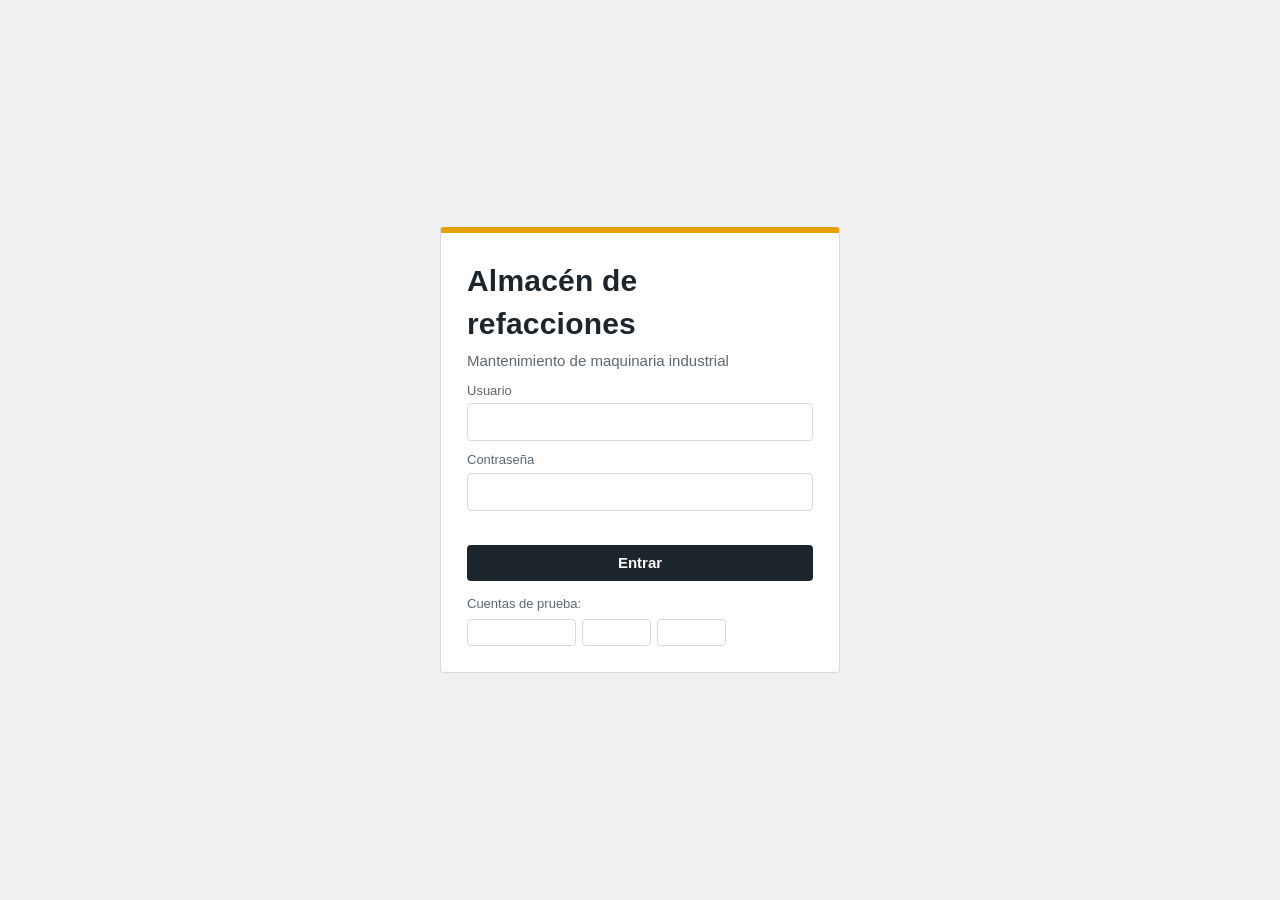
<file: EXAMENPARCIAL3/index.html>
<!DOCTYPE html>
<html lang="es">
<head>
<meta charset="utf-8">
<meta name="viewport" content="width=device-width, initial-scale=1, viewport-fit=cover">
<title>Almacén de refacciones</title>
<link rel="stylesheet" href="styles.css">
</head>
<body>
<section id="login">
 <div class="lbox">
  <h1>Almacén de refacciones</h1>
  <p style="color:var(--mu);margin:4px 0 8px">Mantenimiento de maquinaria industrial</p>
  <label for="lu">Usuario</label><input id="lu" autocomplete="username">
  <label for="lp">Contraseña</label><input id="lp" type="password" autocomplete="current-password">
  <div class="err" id="lerr"></div>
  <button class="btn" style="width:100%;margin-top:6px" onclick="login()">Entrar</button>
  <div class="demo"><span style="font-size:13px;color:var(--mu);width:100%">Cuentas de prueba:</span>
   <button class="btn sec sm" onclick="fill('admin','admin123')">Administrador</button>
   <button class="btn sec sm" onclick="fill('gerente','gerente123')">Gerente</button>
   <button class="btn sec sm" onclick="fill('tecnico','tecnico123')">Técnico</button></div>
 </div>
</section>
<div id="app">
 <nav id="side"></nav>
 <main id="main"></main>
</div>
<dialog id="dlg"></dialog>
<div id="toast"></div>
<script src="app.js"></script>
</body>
</html>
</file>
<file: EXAMENPARCIAL3/styles.css>
:root{--bg:#eef0f2;--sf:#fff;--tx:#1d252c;--mu:#5c6770;--bd:#d5dade;--ac:#e8a200;--act:#1d252c;--side:#232d35;--sidet:#dfe5ea;--ok:#1f7a4d;--okb:#dff3e8;--wa:#8a5a00;--wab:#fff0c9;--er:#a4262c;--erb:#fbdcdd;--bl:#1d4f91;--blb:#dde9fa;box-sizing:border-box;padding-top:env(safe-area-inset-top,0px);padding-bottom:env(safe-area-inset-bottom,0px)}
@media (prefers-color-scheme:dark){:root:not([data-theme="light"]){--bg:#14191d;--sf:#1e252b;--tx:#e7ebee;--mu:#9aa6af;--bd:#34404a;--act:#e8a200;--side:#0f1317;--ok:#6fd3a0;--okb:#173a2a;--wa:#f3c75c;--wab:#3d2f0a;--er:#f28b90;--erb:#43191b;--bl:#8db8f2;--blb:#172b46}}
:root[data-theme="dark"]{--bg:#14191d;--sf:#1e252b;--tx:#e7ebee;--mu:#9aa6af;--bd:#34404a;--act:#e8a200;--side:#0f1317;--ok:#6fd3a0;--okb:#173a2a;--wa:#f3c75c;--wab:#3d2f0a;--er:#f28b90;--erb:#43191b;--bl:#8db8f2;--blb:#172b46}
html{scroll-padding-top:env(safe-area-inset-top,0px)}
*{box-sizing:border-box}
body{margin:0;background:var(--bg);color:var(--tx);font:15px/1.45 "Segoe UI",Roboto,Helvetica,Arial,sans-serif}
h1,h2,h3{font-family:"Arial Narrow","Roboto Condensed",Impact,sans-serif;letter-spacing:.2px;margin:0}
button,input,select,textarea{font:inherit;color:inherit}
.btn{background:var(--act);color:var(--bg);border:0;border-radius:4px;padding:7px 13px;cursor:pointer;font-weight:600}
:root:not([data-theme="dark"]) .btn{color:#fff}
.btn.sec{background:transparent;color:var(--tx);border:1px solid var(--bd)}
.btn.ok{background:var(--ok);color:#fff}.btn.er{background:var(--er);color:#fff}
.btn.sm{padding:3px 9px;font-size:13px}
.btn:focus-visible,input:focus-visible,select:focus-visible,textarea:focus-visible{outline:2px solid var(--ac);outline-offset:1px}
input,select,textarea{background:var(--sf);border:1px solid var(--bd);border-radius:4px;padding:7px 9px;width:100%}
label{display:block;font-size:13px;color:var(--mu);margin:10px 0 3px}
#login{min-height:100vh;display:grid;place-items:center;padding:18px}
.lbox{background:var(--sf);border:1px solid var(--bd);border-top:6px solid var(--ac);padding:26px;width:100%;max-width:400px;border-radius:4px}
.lbox h1{font-size:30px}
.demo{display:flex;gap:6px;flex-wrap:wrap;margin-top:14px}
.err{color:var(--er);min-height:20px;font-size:14px;margin-top:8px}
#app{display:none;min-height:100vh}
#side{width:220px;background:var(--side);color:var(--sidet);padding:16px 0;position:fixed;top:0;bottom:0;left:0;display:flex;flex-direction:column;overflow:auto}
#side h2{color:#fff;font-size:21px;padding:0 18px 4px}
#side .who{padding:0 18px 14px;font-size:13px;opacity:.8;border-bottom:1px solid #3a4651;margin-bottom:8px}
#side a{display:block;padding:9px 18px;color:inherit;cursor:pointer;border-left:4px solid transparent;text-decoration:none}
#side a.on{background:#2f3b45;border-left-color:var(--ac);color:#fff}
#side .bot{margin-top:auto;padding:12px 18px}
main{margin-left:220px;padding:22px;max-width:1150px}
main h1{font-size:28px;margin-bottom:14px}
.kpis{display:grid;grid-template-columns:repeat(auto-fit,minmax(150px,1fr));gap:12px;margin-bottom:18px}
.kpi{background:var(--sf);border:1px solid var(--bd);padding:12px 14px;border-radius:4px}
.kpi b{display:block;font-size:28px;font-family:"Arial Narrow",Impact,sans-serif}
.kpi span{color:var(--mu);font-size:13px}
.kpi.w{border-left:5px solid var(--ac)}.kpi.e{border-left:5px solid var(--er)}
.card{background:var(--sf);border:1px solid var(--bd);border-radius:4px;padding:14px;margin-bottom:16px}
.card h3{font-size:19px;margin-bottom:8px}
.tw{overflow-x:auto}
table{width:100%;border-collapse:collapse;font-size:14px}
th,td{text-align:left;padding:8px 9px;border-bottom:1px solid var(--bd);white-space:nowrap}
th{color:var(--mu);font-weight:600;font-size:13px}
.tag{display:inline-block;padding:2px 8px;border-radius:10px;font-size:12px;font-weight:600}
.t-ok{background:var(--okb);color:var(--ok)}.t-wa{background:var(--wab);color:var(--wa)}.t-er{background:var(--erb);color:var(--er)}.t-bl{background:var(--blb);color:var(--bl)}
.bar{display:flex;gap:8px;flex-wrap:wrap;margin-bottom:12px}.bar input{flex:1;min-width:180px}.bar select{width:auto}
.alert{padding:8px 12px;border-radius:4px;margin-bottom:6px;font-size:14px}
dialog{border:1px solid var(--bd);border-radius:6px;background:var(--sf);color:var(--tx);width:min(440px,94vw);padding:20px}
dialog::backdrop{background:rgba(0,0,0,.5)}
dialog h3{font-size:22px}.acts{display:flex;gap:8px;justify-content:flex-end;margin-top:16px}
#toast{position:fixed;bottom:20px;right:20px;background:var(--act);color:var(--bg);padding:10px 16px;border-radius:4px;display:none;z-index:9}
.empty{color:var(--mu);padding:14px 0}
@media (max-width:760px){#side{position:static;width:100%;flex-direction:row;flex-wrap:wrap;padding:8px}#side h2,#side .who{display:none}#side a{padding:7px 10px;border-left:0;border-bottom:3px solid transparent}#side a.on{border-bottom-color:var(--ac)}#side .bot{margin:0 0 0 auto;padding:0}main{margin:0;padding:14px}}
@media print{#side,.noprint{display:none!important}main{margin:0}}
</file>
